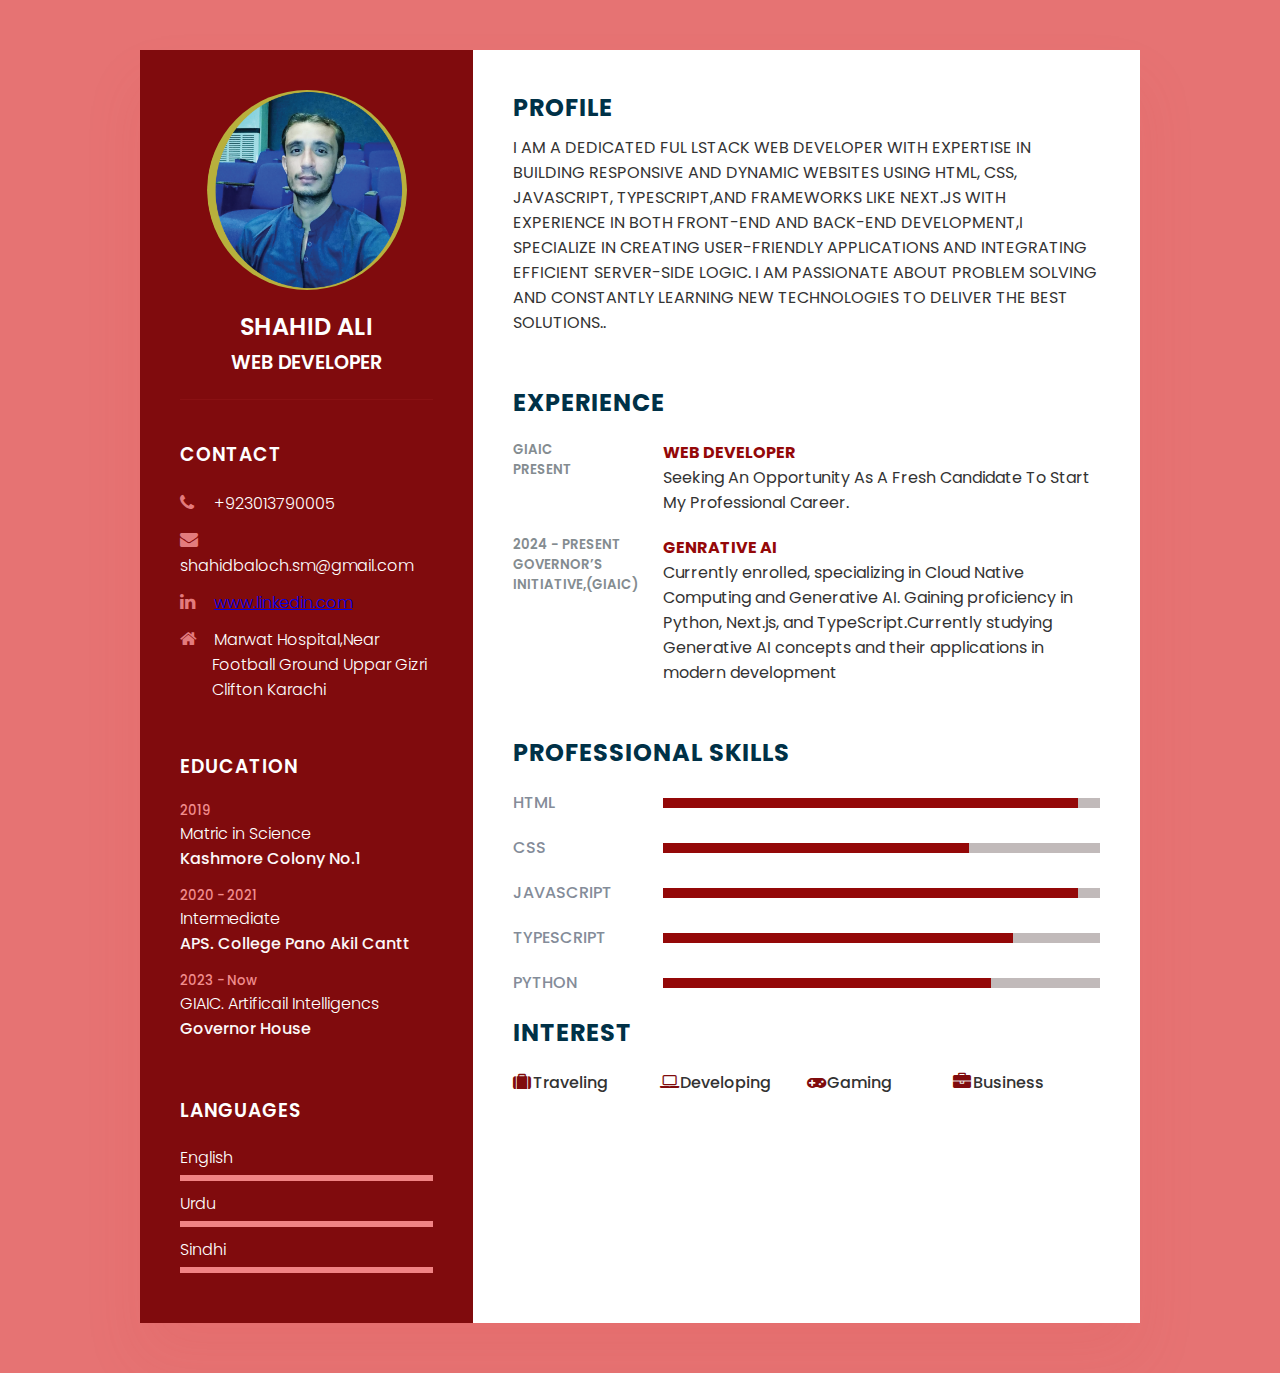
<file: Hackathone-Milestone1-2/index.html>
<!DOCTYPE html>
<html lang="en">
<head>
    <meta name="viewport" content="width=device-width, initial-scale=1.0">
    <title>Resume</title>
    <link rel="stylesheet" href="https://cdnjs.cloudflare.com/ajax/libs/font-awesome/4.7.0/css/font-awesome.css" integrity="sha512-5A8nwdMOWrSz20fDsjczgUidUBR8liPYU+WymTZP1lmY9G6Oc7HlZv156XqnsgNUzTyMefFTcsFH/tnJE/+xBg==" crossorigin="anonymous" referrerpolicy="no-referrer" />
    <link rel="stylesheet" type="text/css" href="style.css">
</head>
<body>
    <div class="container">
        <div class="left_Side">
            <div class="profileText">
                <div class="imgBx">
                    <img src="profile.png">
                </div>
                <h2>Shahid Ali<br><span>Web Developer</span></h2>
            </div>
            <div class="contactInfo">
            <h3 class="title">Contact</h3>
            <ul>
                <li>
                    <span class="icon"><i class="fa fa-phone" aria-hidden="true"></i></span>
                    <span class="text">+923013790005</span>
                </li>
                <li>
                    <span class="icon"><i class="fa fa-envelope" aria-hidden="true"></i></span>
                    <span class="text">shahidbaloch.sm@gmail.com</span>
                </li>
                
                <li>
                    <span class="icon"><i class="fa fa-linkedin" aria-hidden="true"></i></span>
                    <span class="text"><a href="linkedin.com/in/shahid-ali-64676a2ba">www.linkedin.com</a></span>
                </li>
                <li>
                    <span class="icon"><i class="fa fa-home" aria-hidden="true"></i></span>
                    <span class="text">Marwat Hospital,Near<br>&nbsp;&nbsp;&nbsp;&nbsp;&nbsp;&nbsp;&nbsp; Football Ground Uppar Gizri <br> &nbsp;&nbsp;&nbsp;&nbsp;&nbsp;&nbsp;&nbsp; Clifton Karachi</span>
                </li>
            </ul>
        </div>
        <div class="contactInfo education">
            <h3 class="title">EDUCATION</h3>
            <ul>
                <li>
                   <h5>2019</h5>
                   <h4> Matric in Science</h4>
                   <h4>Kashmore Colony No.1 </h4>
                </li>
                <li>
                    <h5>2020 - 2021</h5>
                    <h4> Intermediate</h4>
                    <h4>APS. College Pano Akil Cantt</h4>
                 </li>
                 <li>
                    <h5>2023 - Now</h5>
                    <h4>GIAIC. Artificail Intelligencs</h4>
                    <h4>Governor House</h4>
                 </li>
            </ul>
        </div>
        <div class="contactInfo language">
            <h3 class="title">LANGUAGES</h3>
            <ul>
                <li>
                    <span class="text">English</span>
                    <span class="percent"></span>
                    <div style="width: 90%;"></div>
                </li>
                <li>
                    <span class="text">Urdu</span>
                    <span class="percent"></span>
                    <div style="width: 80%;"></div>
                </li>
                <li>
                    <span class="text">Sindhi</span>
                    <span class="percent"></span>
                    <div style="width: 80%;"></div>
                </li>
            </ul>
    </div>
    </div>
  <div class="right_Side">
  <div class="about">
    <h2 class="title2">Profile</h2>
        <p>I AM A DEDICATED FUL LSTACK WEB DEVELOPER WITH EXPERTISE IN BUILDING RESPONSIVE AND DYNAMIC WEBSITES USING HTML, CSS, JAVASCRIPT, TYPESCRIPT,AND FRAMEWORKS LIKE NEXT.JS
            WITH EXPERIENCE IN BOTH FRONT-END AND BACK-END DEVELOPMENT,I SPECIALIZE IN CREATING USER-FRIENDLY APPLICATIONS AND INTEGRATING EFFICIENT SERVER-SIDE LOGIC. 
            I AM PASSIONATE ABOUT PROBLEM SOLVING AND CONSTANTLY LEARNING NEW TECHNOLOGIES TO DELIVER THE BEST SOLUTIONS..
        </p>
  </div>
  <div class="about">
    <h2 class="title2">Experience</h2>
    <div class="box">
        <div class="year_company">
            <h5>GIAIC</h5>
            <h5>Present</h5>
        </div>
        <div class="text">
        <h4>Web Developer</h4>
        <p>Seeking An Opportunity As A Fresh Candidate To Start My Professional Career. </p>
    </div>
</div>
  <div class="box">
    <div class="year_company">
    <h5>2024 - present</h5>
    <h5>Governor’s Initiative,(GIAIC)</h5>
    </div>
    <div class="text">
    <h4>Genrative AI</h4>
    <p>Currently enrolled, specializing in Cloud Native Computing and Generative AI. Gaining proficiency in Python, Next.js, and TypeScript.Currently studying Generative AI concepts and their applications in modern development</p>
</div>
</div>
</div>
<div class="about skills">
    <h2 class="title2">Professional Skills</h2>
<div class="box">
    <h4>Html</h4>
    <div class="percent">
    <div style="width:95%;"></div>
</div>
</div>
<div class="box">
    <h4>CSS</h4>
    <div class="percent">
    <div style="width: 70%;"></div>
</div>
</div>
<div class="box">
    <h4>JAVASCRIPT</h4>
    <div class="percent">
    <div style="width: 95%;"></div>
</div>
</div>
<div class="box">
    <h4>TYPESCRIPT</h4>
    <div class="percent">
    <div style="width:80%;"></div>
</div>
</div>
<div class="box">
    <h4>PYTHON</h4>
    <div class="percent">
    <div style="width:75%;"></div>
</div>
</div>
<div class="About interest">
    <h2 class="title2">Interest</h2>
    <ul>
        <li><i class="fa fa-suitcase" aria-hidden="true"></i>Traveling</li>
        <li><i class="fa fa-laptop" aria-hidden="true"></i>Developing</li>
        <li><i class="fa fa-gamepad" aria-hidden="true"></i>Gaming</li>
        <li><i class="fa fa-briefcase" aria-hidden="true"></i>Business</li>
    </ul>
</div>
  </div>
    </div>
</body>
</html>
</file>
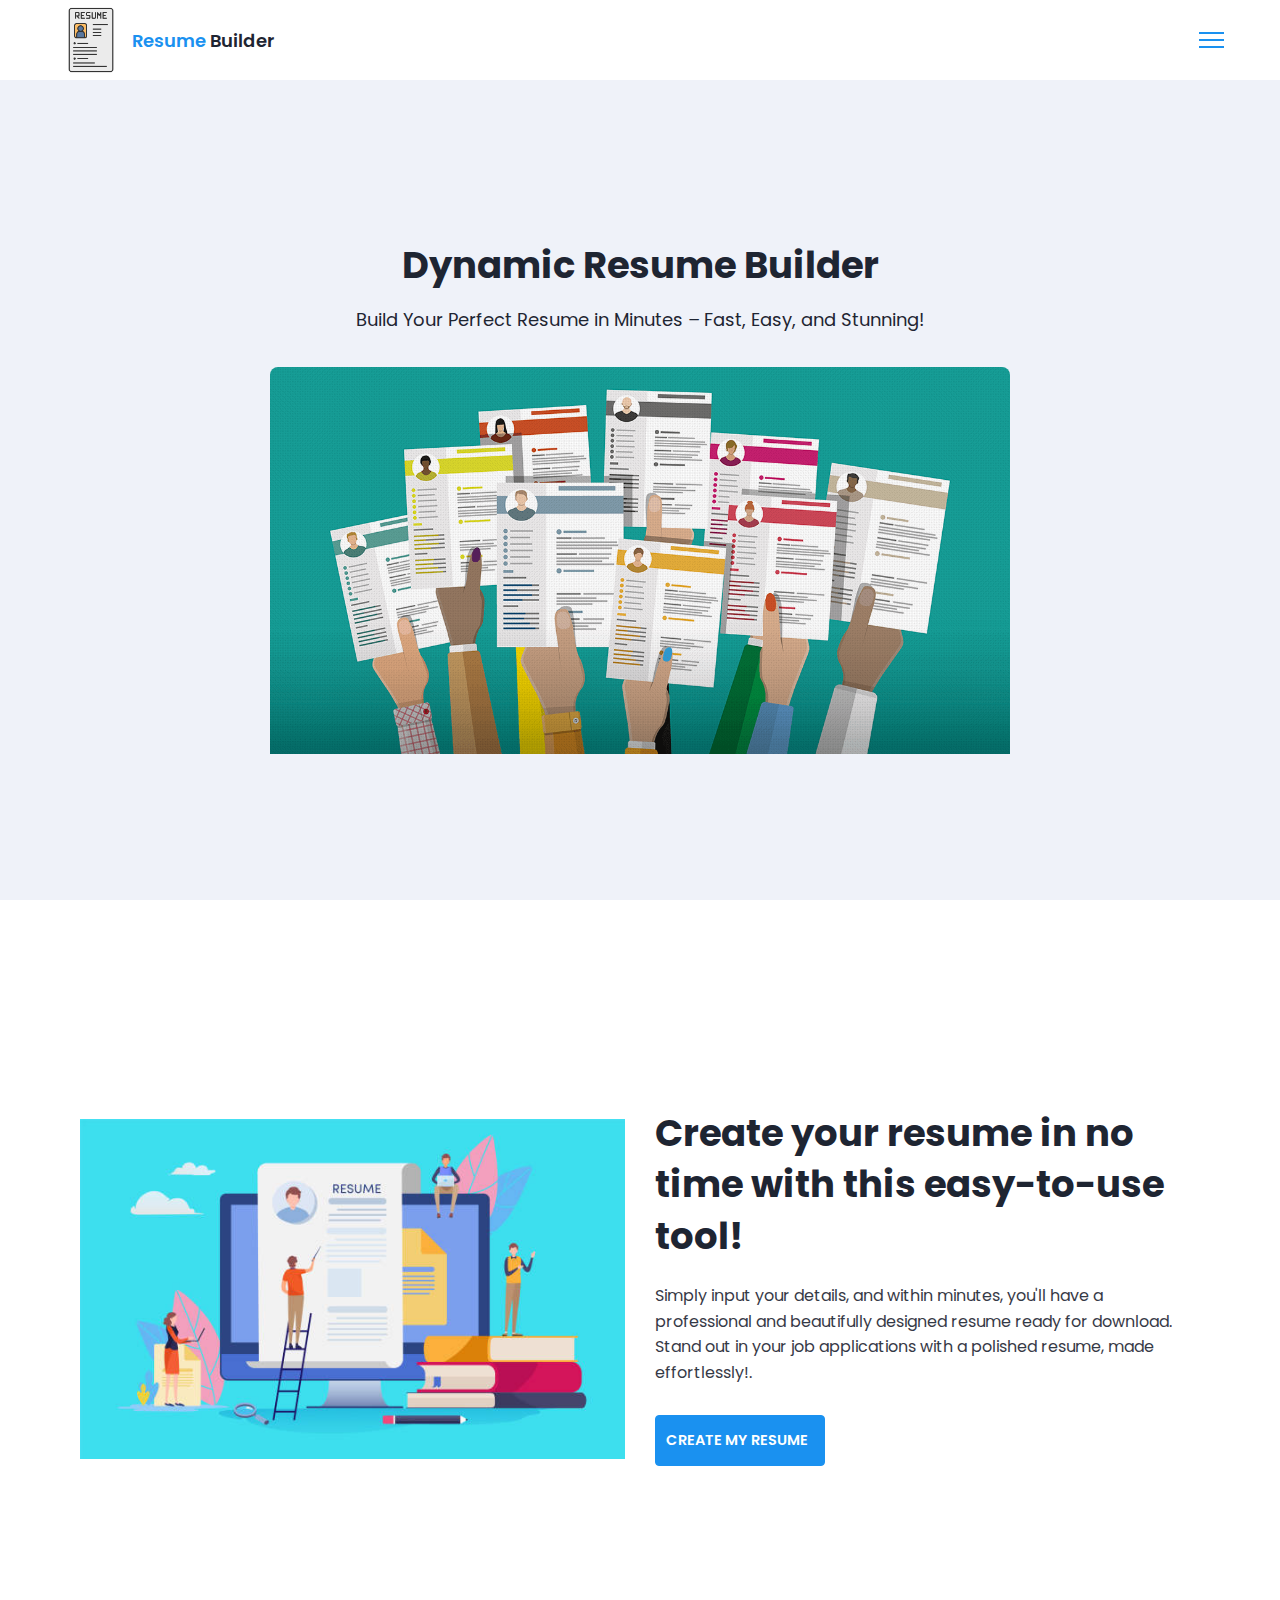
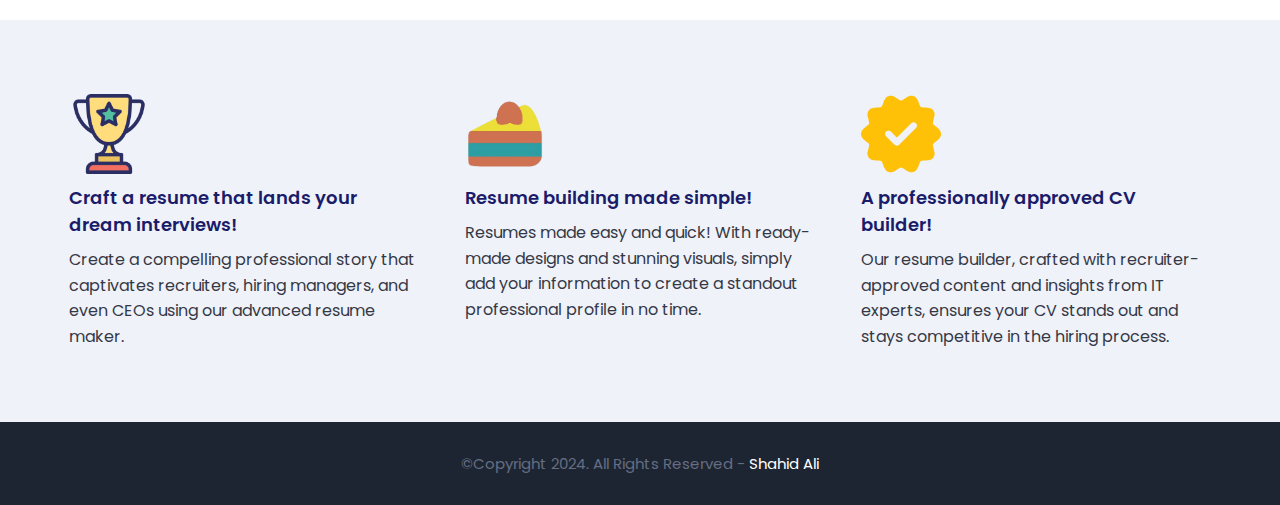
<file: Milestone-3/index.html>
<!DOCTYPE html>
<html>
    <head>
        <meta charset="utf-8">
        <meta http-equiv="X-UA-Compatible" content="IE=edge">
        <title>Dynamic Resume Builder</title>
        <meta name="description" content="">
        <meta name="viewport" content="width=device-width, initial-scale=1">
        <link rel="stylesheet" href="assets/css/main.css">
    </head>
    <body>
        <nav class = "navbar bg-white">
            <div class="container">
                <div class = "navbar-content">
                    <div class = "brand-and-toggler">
                        <a href = "index.html" class = "navbar-brand">
                            <img src = "assets/images/resume-icon.png" alt = "" class = "navbar-brand-icon">
                            <span class = "navbar-brand-text"><span>Resume</span> Builder
                        </a>
                        <button type = "button" class = "navbar-toggler-btn">
                            <div class = "bars">
                                <div class = "bar"></div>
                                <div class = "bar"></div>
                                <div class = "bar"></div>
                            </div>
                        </button>
                    </div>
                </div>
            </div>
        </nav>
        <header class = "header bg-bright" id = "header">
            <div class = "container">
                <div class = "header-content text-center">
                    <h6 class = "text-uppercase text-blue-dark fs-14 fw-6 ls-1"></h6>
                    <h1 class = "lg-title">Dynamic Resume Builder</h1>
                    <p class = "text-dark fs-18">Build Your Perfect Resume in Minutes – Fast, Easy, and Stunning!</p>
                    <!-- <a href = "resume.html" class = "btn btn-primary text-uppercase">Create Resume</a> -->
                    <img src = "assets/images/Resume2.png" alt="image">
                </div>
            </div>
        </header>
        <div class="section-one">
            <div class="container">
                <div class = "section-one-content">
                    <div class="section-one-l">
                        <!-- <img src = "assets/images/visual-0c7080adf17f1f207276f613447c924f667dab34b7ac415cd7ef653172defd0b.svg" alt="Image"> -->
                        <!-- <img src="assets/images/resumepic.jpg" alt=""> -->
                         <!-- <img src="assets/images/Resume2.png" alt=""> -->
                          <img src="assets/images/resume3.jpg" alt="">
                    </div>
                    <div class = "section-one-r text-center">
                        <h2 class = "lg-title">Create your resume in no time with this easy-to-use tool!</h2>
                        <p class = "text">Simply input your details, and within minutes, you'll have a professional and beautifully designed resume ready for download. Stand out in your job applications with a polished resume, made effortlessly!.</p>
                        <div class = "btn-group">
                            <a href = "resume.html" class = "btn btn-primary text-uppercase">create my resume</a>
                            <!-- <a href = "#" class = "btn btn-secondary text-uppercase">watch video</a> -->
                        </div>
                    </div>
                </div>
            </div>
        </div>
        <div class = "section-two bg-bright">
            <div class="container">
                <div class="section-two-content">
                    <div class = "section-items">
                        <div class = "section-item">
                            <div class = "section-item-icon">
                                <img src = "assets/images/trophy.png" alt = "">
                            </div>
                            <h5 class = "section-item-title">Craft a resume that lands your dream interviews!</h5>
                            <p class = "text">Create a compelling professional story that captivates recruiters, hiring managers, and even CEOs using our advanced resume maker.</p>
                        </div>
                        <div class = "section-item">
                            <div class = "section-item-icon">
                                <img src = "assets/images/cut-cake.png" alt = "cake-pic">
                            </div>
                            <h5 class = "section-item-title">Resume building made simple!</h5>
                            <p class = "text">Resumes made easy and quick! With ready-made designs and stunning visuals, simply add your information to create a standout professional profile in no time.</p>
                        </div>
                        <div class = "section-item">
                            <div class = "section-item-icon">
                                <img src = "assets/images/staric-icon.png" alt = "staric-icon">
                            </div>
                            <h5 class = "section-item-title">A professionally approved CV builder!</h5>
                            <p class = "text">Our resume builder, crafted with recruiter-approved content and insights from IT experts, ensures your CV stands out and stays competitive in the hiring process.</p>
                        </div>
                    </div>
                </div>
            </div>
        </div>
        <footer class = "footer bg-dark">
            <div class="container">
                <div class = "footer-content text-center">
                    <p class="fs-15">&copy;Copyright 2024. All Rights Reserved - <span>Shahid Ali</span></p>
                </div>
            </div>
        </footer>
    </body>
</html>
</file>
<file: Hackathone-Milestone1-2/style.css>
@import url('https://fonts.googleapis.com/css?family=Poppins:200,300,400,500,600,700,800,900&display=swap');
*
{ 
    margin:0;
    padding:0;
    box-sizing:border-box;
    font-family: 'Poppins', sans-serif;

}
body
{
    background: rgb(230, 115, 115);
    display: flex;
    justify-content: center;
    align-items: center;
    min-height:100vh;
}
.container
{
    position: relative;
    width: 100%;
    max-width: 1000px;
    min-height: 1000px;
    background: #fff;
    margin:50px;
    display: grid;
    grid-template-columns: 1fr 2fr ;
    box-shadow: 0 35px 55px rgba(211, 68, 68, 0.1);
}
.container .left_Side
{
    position: relative;
    background: #800b0d;
    padding: 40px;
}
.profileText
{
    position: relative;
    display:flex;
    flex-direction: column;
    align-items: center;
    padding-bottom: 20px;
    border-bottom: 1px solid rgba(179, 46, 46, 0.2);
}
.profileText .imgBx
{
    position:relative;
    width: 200px;
    height:200px;
    border-radius: 50%;
    overflow:hidden;

}
.profileText .imgBx img
{
    position: absolute;
    top: 0;
    left: 0;
    width: 100%;
    height: 100%;
    object-fit: cover;
}
.profileText h2
{
    color: #fff;
    font-size: 1.5em;
    margin-top: 20px;
    text-transform: uppercase;
    text-align: center;
    font-weight: 600;
    line-height: 1.4em;
}
.profileText h2 span
{
    font-size: 0.8em;
    font-style: 300;
}
.contactInfo
{
    padding-top: 40px ;
}
.title
{
    color: #fff;
    text-transform: uppercase;
    font-weight: 600;
    letter-spacing: 1px;
    margin-bottom: 20px;

}

.contactInfo ul
{
position: relative;
}
.contactInfo ul li
{
position: relative;
list-style: none;
margin: 10px 0;
cursor: pointer;
}
.contactInfo ul li .icon
{
    display: inline-block;
    width: 30px;
    font-size: 18px;
    color: #e37b7d;
}
.contactInfo ul li span
{
    color: #fff;
    font-weight: 300;
}
.contactInfo.education li
{
margin-bottom: 15px;

}
.contactInfo.education h5
{
    color: rgb(241, 141, 141);
    font-weight: 500;
}
.contactInfo.education h4
{
    color: rgb(252, 248, 248);
    font-weight: 500;
}
.contactInfo.education h4:nth-child(2)
{
color: #fff;
font-weight: 300;
}
.contactInfo.language .percent
{
    position: relative;
    width: 100%;
    height: 6px;
    background: #f18384;
    display: block;
    margin-top: 5px;
}
.contactInfo.language .percent div
{
    position: absolute;
    top: 0;
    left: 0;
    height: 100%;
    background: #620305;
}
.container .right_Side
{
    position: relative;
    background: #fff;
    padding: 40px;
}
.about 
{
    margin-bottom: 50px;

}
.about:last-child
{
    margin-bottom: 0;
}
.title2
{
    color:#003147;
    text-transform: uppercase;
    letter-spacing: 1px;
    margin-bottom: 10px;
}
p
{
    color: #333;
}
.about .box
{
    display:flex ;
    flex-direction: row;
    margin: 20px 0;
}
.about .box .year_company
{
    min-width: 150px;
}
.about .box .year_company h5
{
    text-transform: uppercase;
    color: #848c90;
    font-weight: 600;
}
.about .box .text h4{
    text-transform: uppercase;
    color: rgb(148, 8, 8);
    font-size: 16px;
}
.skills .box
{
    position: relative;
    width: 100%;
    display:grid;
    grid-template-columns: 150px 1fr;
    justify-content: center;
    align-items: center;
}
.skills .box h4
{
    text-transform: uppercase;
    color: #848c99;
    font-weight: 500;

}
.skills .box .percent
{
    position: relative;
    width: 100%;
    height: 10px;
    background: #c1baba;
}
.skills .box .percent div 
{
position: absolute;
top: 0;
left: 00;
height: 100%;
background: rgb(148, 8, 8);
}
.interest ul{
    display: grid;
    grid-template-columns: repeat(4,1fr);
}
.interest ul li 
{
    list-style: none;
    color: #333;
    font-weight: 500;
    margin: 10px 0;
}
.interest ul li .fa 
{
    color: #800b0d;
    font-size: 18px;
    width: 20px;
}
</file>
<file: Milestone-3/assets/css/main.css>
@import url('https://fonts.googleapis.com/css2?family=Manrope:wght@200;300;400;500;600;700;800&family=Poppins:ital,wght@0,100;0,200;0,300;0,400;0,500;0,600;0,700;0,800;0,900;1,100;1,200;1,300;1,400;1,500;1,600;1,700;1,800;1,900&display=swap');

:root{
    --clr-blue: #1A91F0;
    --clr-blue-mid: #1170CD;
    --clr-blue-dark: #1A1C6A;
    --clr-white: #fff;
    --clr-bright: #EFF2F9;
    --clr-dark: #1e2532;
    --clr-black: #000;
    --clr-grey: #656e83;
    --clr-green: #084C41;
    --font-poppins: 'Poppins', sans-serif;
    --font-manrope: 'Manrope', sans-serif;;
    --transition: all 300ms ease-in-out;
}

*{
    padding: 0;
    margin: 0;
    box-sizing: border-box;
}

html{
    font-size: 10px;
}

body{
    font-size: 1.6rem;
    font-family: var(--font-poppins);
}

button{
    border: none;
    background-color: transparent;
    outline: 0;
    cursor: pointer;
    font-family: inherit;
}

img{
    width: 100%;
    display: block;
}

a{
    text-decoration: none;
}

/* fonts */
.font-poppins{font-family: var(--font-poppins);}
.font-manrope{font-family: var(--font-manrope);}

/* text colors */
.text-blue{color: var(--clr-blue);}
.text-blue-mid{color: var(--clr-blue-mid);}
.text-blue-dark{color: var(--clr-blue-dark);}
.text-bright{color: var(--clr-bright);}
.text-dark{color: var(--clr-dark);}
.text-grey{color: var(--clr-grey);}
.text-white{color: var(--clr-white);}

/* backgrounds */
.bg-blue{background-color: var(--clr-blue);}
.bg-blue-mid{background-color: var(--clr-blue-mid);}
.bg-blue-dark{background-color: var(--clr-blue-dark);}
.bg-bright{background-color: var(--clr-bright);}
.bg-dark{background-color: var(--clr-dark);}
.bg-grey{background-color: var(--clr-grey);}
.bg-white{background-color: var(--clr-white);}
.bg-black{background-color: var(--clr-black);}
.bg-green{background-color: var(--clr-green);}

.text-center{ text-align: center;}
.text-left{text-align: left;}
.text-right{text-align: right;}
.text-uppercase{text-transform: uppercase;}
.text-lowercase{text-transform: lowercase;}
.text-capitalize{text-transform: capitalize;}
.text{
    color: var(--clr-dark);
    opacity: 0.9;
    margin: 2rem 0;
    line-height: 1.6;
}

.fw-2{font-weight: 200;}
.fw-3{font-weight: 300;}
.fw-4{font-weight: 400;}
.fw-5{font-weight: 500;}
.fw-6{font-weight: 600;}
.fw-7{font-weight: 700;}
.fw-8{font-weight: 800;}

.fs-13{font-size: 13px;}
.fs-14{font-size: 14px;}
.fs-15{font-size: 15px;}
.fs-16{font-size: 16px;}
.fs-17{font-size: 17px;}
.fs-18{font-size: 18px;}
.fs-19{font-size: 19px;}
.fs-20{font-size: 20px;}
.fs-21{font-size: 21px;}
.fs-22{font-size: 22px;}
.fs-23{font-size: 23px;}
.fs-24{font-size: 24px;}
.fs-25{font-size: 25px;}

.ls-1{letter-spacing: 1px;}
.ls-2{letter-spacing: 2px;}

.container{
    max-width: 1200px;
    margin: 0 auto;
    padding: 0 1.6rem;
}

/* bars button */
.bars{
    display: flex;
    flex-direction: column;
    justify-content: space-between;
    height: 16.5px;
    width: 25px;
}
.bars .bar{
    width: 100%;
    height: 2px;
    background-color: var(--clr-blue);
    transition: var(--transition);
}

.bars:hover .bar{
    background-color: var(--clr-dark);
}

/* buttons */
.btn{
    font-size: 14.5px;
    font-weight: 600;
    padding: 1.4rem 1.6rem;
    border-radius: 4px;
    display: inline-block;
}

.btn-primary{
    background-color: var(--clr-blue);
    color: var(--clr-white);
    border: 1px solid var(--clr-blue);
    transition: var(--transition);
    padding-left: 10px;
}

.btn-primary:hover{
    background-color: transparent;
    color: var(--clr-dark);
    border-color: var(--clr-grey);
}

.btn-secondary{
    background-color: transparent;
    color: var(--clr-dark);
    border: 1px solid var(--clr-grey);
    transition: var(--transition);
}

.btn-secondary:hover{
    background-color: var(--clr-blue);
    color: var(--clr-white);
    border-color: var(--clr-blue);
}

.btn-group button:first-child, .btn-group a:first-child{
    margin-right: 1rem!important;
}

/* navbar part */
.navbar{
    height: 80px;
    display: flex;
    align-items: center;
    box-shadow: rgba(0, 0, 0, 0.08) 0px 3px 8px;
}

.navbar .container{
    width: 100%;
}

.navbar-brand{
    display: flex;
    align-items: center;
    justify-content: flex-start;
    font-size: 1.8rem;
}
.navbar-brand-text{
    color: var(--clr-dark);
    font-weight: 600;
}
.navbar-brand-text span{
    color: var(--clr-blue);
}
.navbar-brand-icon{
    width: 70px;
    margin-right: 6px;
    opacity: 0.8;
}
.brand-and-toggler{
    display: flex;
    align-items: center;
    justify-content: space-between;
}
.header{
    min-height: calc(100vh - 80px);
    display: flex;
    flex-direction: column;
    align-items: center;
    justify-content: center;
}
.header-content{
    max-width: 740px;
    margin-right: auto;
    margin-left: auto;
}
.header-content img{
    max-width: 760px;
    border-top-right-radius: 8px;
    border-top-left-radius: 8px;
    margin-top: 3.2rem;
}
.lg-title{
    margin: 1.4rem 0;
    font-size: 37px;
    line-height: 1.4;
    color: var(--clr-dark);
}
.header-content p{
    margin-bottom: 2.6rem;
    line-height: 1.6;
}


/* section one */
.section-one{
    padding: 64px 0;
    min-height: 80vh;
    display: flex;
    align-items: center;
}
.section-one-l img{
    max-width: 545px;
    margin-right: auto;
    margin-left: auto;
    margin-top: 65px;
}
.section-one-r{
    margin-top: 4rem;
}

.section-one .btn-group{
    margin-top: 2rem;
}
.section-one-r{
    max-width: 545px;
    margin-right: auto;
    margin-left: auto;
}
.section-one-r .btn-group{
    margin-top: 3rem;
}

/* section two */
.section-two{
    padding: 64px 0;
}
.section-two .section-items{
    display: grid;
    gap: 2rem;
}

.section-two .section-item{
    max-width: 350px;
    text-align: center;
    margin-right: auto;
    margin-left: auto;
}
.section-two .section-item-icon{
    margin: 1rem 0;
}
.section-two .section-item-icon img{
    width: 80px;
    margin-right: auto;
    margin-left: auto;
}
.section-two .section-item-title{
    color: var(--clr-blue-dark);
    font-size: 1.8rem;
    font-weight: 600;
}
.section-two .text{
    margin: 0.9rem 0;
}

/* footer */
.footer{
    padding: 3rem 0;
}
.footer-content p{
    color: var(--clr-grey);
}
.footer-content p span{
    color: var(--clr-white);
}

/* media queries */
@media screen and (min-width: 768px){
    .section-two .section-items{
        grid-template-columns: repeat(2, 1fr);
    }
}

@media screen and (min-width: 992px){
    .section-one-content{
        display: grid;
        grid-template-columns: repeat(2, 1fr);
        column-gap: 3rem;
    }
    .section-one-r{
        text-align: left;
    }
    .section-two .section-items{
        grid-template-columns: repeat(3, 1fr);
    }
    .section-two .section-item{
        text-align: left;
    }
    .section-two .section-item-icon img{
        margin-left: 0;
    }
}



/* resume page */
#about-sc{
    padding: 64px 0;
}

.cv-form-row-title{
    background-color: var(--clr-dark);
    padding: 0.8rem 1.6rem;
    margin-bottom: 2rem;
}

.cv-form-row-title h3{
    color: var(--clr-white);
    font-weight: 500;
    text-transform: uppercase;
    letter-spacing: 1.5px;
    font-size: 1.7rem;
}
.cv-form-blk{
    margin: 3rem 0;
}
.cv-form-row{
    padding: 3rem 2rem 0 2rem;
    border: 1px solid rgba(0, 0, 0, 0.08);
    margin-bottom: 1rem;
    position: relative;
}
textarea{
    resize: none;
}
.form-elem{
    margin-bottom: 3rem;
    position: relative;
}
.form-label{
    display: block;
    font-weight: 600;
    font-size: 14px;
    color: var(--clr-dark);
    margin-bottom: 0.5rem;
}
.form-control{
    border-radius: none;
    border: 1px solid rgba(0, 0, 0, 0.1);
    font-size: 14px;
    padding: 0.8rem 1.6rem;
    font-family: inherit;
    width: 100%;
    outline: 0;
    transition: var(--transition);
}

.form-control:focus{
    border-color: rgba(0, 0, 0, 0.3);
}
.form-text{
    color: #ca0b00;
    font-size: 12px;
    position: absolute;
    letter-spacing: 0.5px;
    top: calc(100% + 2px);
    left: 0;
    width: 100%;
}
.cols-3, .cols-2{
    display: grid;
}
.repeater-add-btn{
    width: 25px;
    height: 25px;
    background-color: var(--clr-blue-mid);
    font-size: 1.6rem;
    color: var(--clr-white);
    margin: 1rem 0;
}
.repeater-remove-btn{
    position: absolute;
    top: 10px;
    right: 10px;
    z-index: 999;
    width: 25px;
    height: 25px;
    border-radius: 50%;
    background-color: #ca0b00;
    color: var(--clr-white);
    font-size: 1.6rem;
}

/* preview section */
.preview-cnt{
    border-radius: 5px;
    display: grid;
    grid-template-columns: 32% auto;
    box-shadow: rgba(149, 157, 165, 0.2) 0px 8px 24px;
    overflow: hidden;
}

.preview-cnt-l{
    padding: 3rem 3rem 2rem 3rem;
}
.preview-cnt-r{
    padding: 3rem 3rem 3rem 4rem;
}
.preview-cnt-l .preview-blk:nth-child(1){
    text-align: center;
}
.preview-image{
    width: 120px;
    height: 120px;
    border-radius: 50%;
    overflow: hidden;
    margin-right: auto;
    margin-left: auto;
}
.preview-image img{
    width: 100%;
    height: 100%;
    object-fit: cover;
}
.preview-item-name{
    font-size: 2.4rem;
    font-weight: 600;
    margin: 1.8rem 0;
    position: relative;
}
.preview-item-name::after{
    position: absolute;
    content: "";
    bottom: -10px;
    width: 50px;
    height: 1.5px;
    background-color: rgba(255, 255, 255, 0.5);
    left: 50%;
    transform: translateX(-50%);
}
.preview-blk{
    padding: 1rem 0;
    margin-bottom: 1rem;
}
.preview-blk-title h3{
    text-transform: uppercase;
    letter-spacing: 0.5px;
    border-bottom: 0.5px solid rgba(0, 0, 0, 0.08);
    padding-bottom: 0.5rem;
}
.preview-blk-title{
    margin-bottom: 1rem;
}
.preview-blk-list .preview-item{
    font-size: 1.5rem;
    margin-bottom: 0.2rem;
    opacity: 0.95;
}
.preview-cnt-r .preview-blk-title{
    color: var(--clr-dark);
}
.preview-cnt-r .preview-blk-list .preview-item{
    margin-top: 1.8rem;
}

.achievements-items.preview-blk-list .preview-item span:first-child,
.educations-items.preview-blk-list .preview-item span:first-child,
.experiences-items.preview-blk-list .preview-item span:first-child{
    display: block;
    font-weight: 600;
    margin-bottom: 1rem;
    background-color: rgba(0, 0, 0, 0.03);
}

.educations-items.preview-blk-list .preview-item span:nth-child(2),
.experiences-items.preview-blk-list .preview-item span:nth-child(2){
    font-weight: 600;
    margin-right: 1rem;
}

.educations-items.preview-blk-list .preview-item span:nth-child(3),
.experiences-items.preview-blk-list .preview-item span:nth-child(3){
    font-style: italic;
    margin-right: 1rem;
}

.educations-items.preview-blk-list .preview-item span:nth-child(4),
.educations-items.preview-blk-list .preview-item span:nth-child(5),
.experiences-items.preview-blk-list .preview-item span:nth-child(4),
.experiences-items.preview-blk-list .preview-item span:nth-child(5){
    margin-right: 1rem;
    background-color: var(--clr-green);
    color: var(--clr-white);
    padding: 0 1rem;
    border-radius: 0.6rem;
}

.educations-items.preview-blk-list .preview-item span:nth-child(6),
.experiences-items.preview-blk-list .preview-item span:nth-child(6){
    font-size: 13.5px;
    display: block;
    opacity: 0.8;
    margin-top: 1rem;
}
.projects-items.preview-blk-list .preview-item span{
    display: block;
}

@media screen and (min-width: 768px){
    .cols-3{
        grid-template-columns: repeat(3, 1fr);
        column-gap: 2rem;
    }
    .cols-2{
        grid-template-columns: repeat(2, 1fr);
        column-gap: 2rem;
    }
}

@media screen and (min-width: 992px){
    .cv-form-row{
        padding: 3rem 3rem 0rem 3rem;
    }
    .cols-3{
        grid-template-columns: repeat(3, 1fr);
    }
}

.print-btn-sc{
    margin: 2rem 0 6rem 0;
}

/* print section */
@media print{
    body *{
        visibility: hidden;
    }

    .non_print_area{
        display: none;
    }

    .print_area, .print_area *{
        visibility: visible;
    }

    .print_area{
        width: 100%;
        position: absolute;
        left: 0;
        top: 0;
        overflow: hidden;
    }
}
</file>
